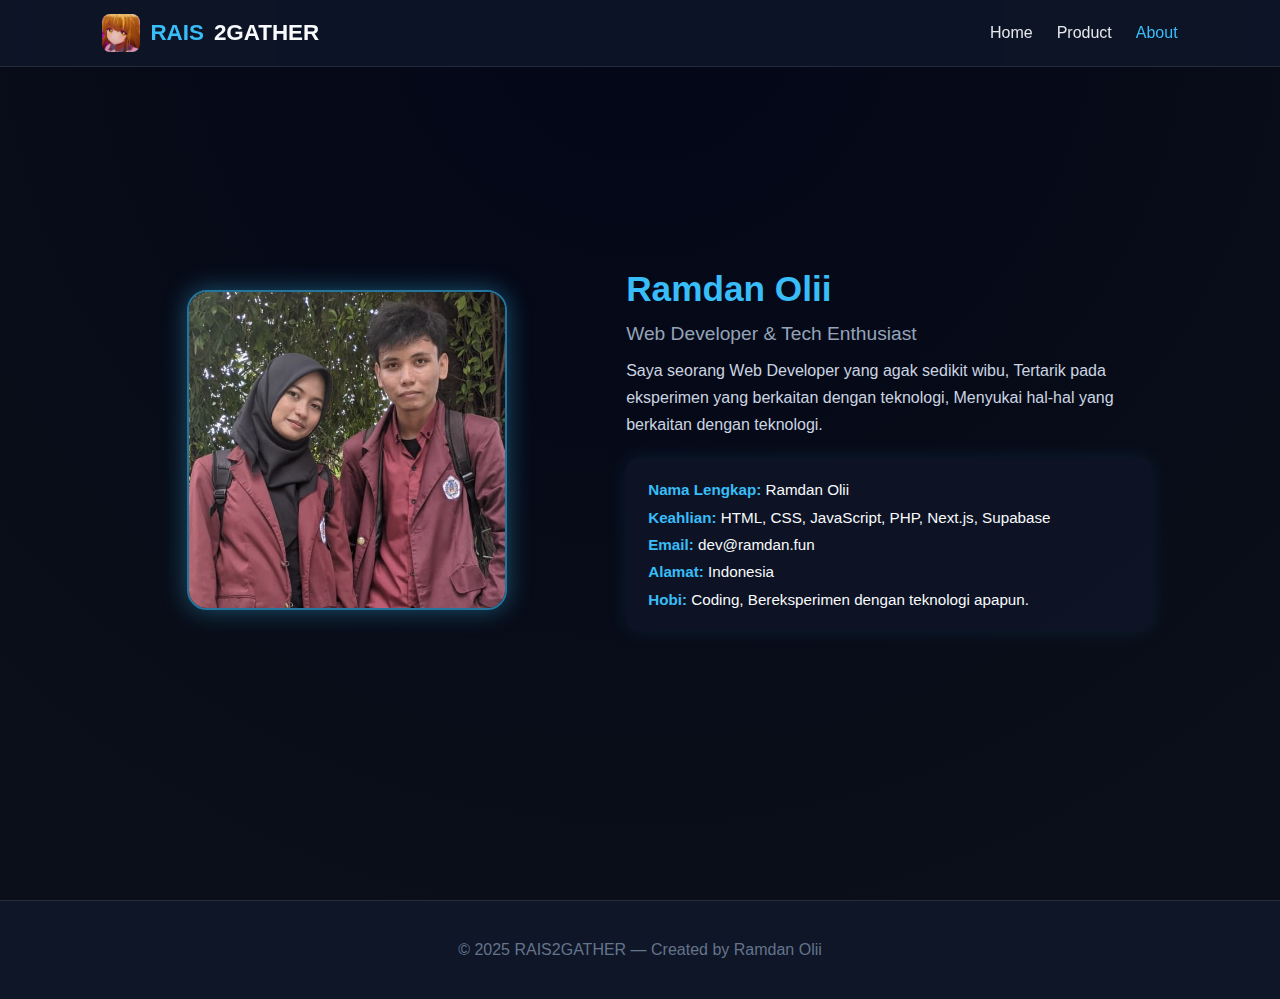
<file: about.html>
<!DOCTYPE html>
<html lang="id">
<head>
  <meta charset="UTF-8">
  <meta name="viewport" content="width=device-width, initial-scale=1.0">
  <title>Tentang Kami</title>
  <style>
    * {
      margin: 0;
      padding: 0;
      box-sizing: border-box;
    }
    body {
      font-family: 'Poppins', sans-serif;
      background: radial-gradient(circle at top, #020617, #0b0f19 80%);
      color: #e5e7eb;
      min-height: 100vh;
      overflow-x: hidden;
    }

    header {
      position: fixed;
      top: 0;
      left: 0;
      width: 100%;
      background: rgba(15, 23, 42, 0.8);
      backdrop-filter: blur(10px);
      border-bottom: 1px solid rgba(255,255,255,0.1);
      display: flex;
      justify-content: space-between;
      align-items: center;
      padding: 14px 8%;
      z-index: 100;
    }

    .logo {
      display: flex;
      align-items: center;
      gap: 10px;
      font-size: 1.4rem;
      font-weight: 700;
      color: #38bdf8;
    }

    .logo img {
      width: 38px;
      height: 38px;
      border-radius: 8px;
    }

    nav ul {
      list-style: none;
      display: flex;
      gap: 24px;
    }

    nav ul li a {
      color: #e5e7eb;
      text-decoration: none;
      font-weight: 500;
      transition: color .2s ease;
    }

    nav ul li a:hover {
      color: #38bdf8;
    }

    .about-section {
      display: flex;
      align-items: center;
      justify-content: center;
      gap: 60px;
      padding: 140px 10%;
      min-height: 100vh;
    }

    .about-photo {
      flex: 1;
      display: flex;
      justify-content: center;
    }

    .about-photo img {
      width: 320px;
      height: 320px;
      border-radius: 20px;
      object-fit: cover;
      box-shadow: 0 0 25px rgba(56, 189, 248, 0.4);
      border: 2px solid rgba(56, 189, 248, 0.6);
      transition: transform 0.3s ease;
    }

    .about-photo img:hover {
      transform: scale(1.05);
    }

    .about-info {
      flex: 1.2;
      color: #f8fafc;
    }

    .about-info h1 {
      font-size: 2.2rem;
      margin-bottom: 14px;
      color: #38bdf8;
    }

    .about-info h2 {
      font-size: 1.2rem;
      font-weight: 500;
      margin-bottom: 12px;
      color: #94a3b8;
    }

    .about-info p {
      line-height: 1.7;
      font-size: 1rem;
      color: #cbd5e1;
      margin-bottom: 20px;
    }

    .about-details {
      background: rgba(15, 23, 42, 0.7);
      padding: 18px 22px;
      border-radius: 12px;
      box-shadow: 0 0 20px rgba(56, 189, 248, 0.1);
    }

    .about-details ul {
      list-style: none;
      line-height: 1.8;
      font-size: 0.95rem;
    }

    .about-details li span {
      color: #38bdf8;
      font-weight: 600;
    }

    footer {
      text-align: center;
      padding: 40px 0;
      color: #64748b;
      border-top: 1px solid rgba(255,255,255,0.1);
      background: rgba(15, 23, 42, 0.9);
    }

    @media (max-width: 880px) {
      .about-section {
        flex-direction: column;
        text-align: center;
        padding-top: 120px;
      }
      .about-photo img {
        width: 260px;
        height: 260px;
      }
      .about-info {
        flex: none;
      }
    }
  </style>
</head>
<body>
  <header>
    <div class="logo">
      <img src="./logo/mahiru.jpg" alt="Logo">
      RAIS<span style="color:#f8fafc;">2GATHER</span>
    </div>
    <nav>
      <ul>
        <li><a href="./index.html">Home</a></li>
        <li><a href="./produk.html">Product</a></li>
        <li><a href="./about.html" style="color:#38bdf8;">About</a></li>
      </ul>
    </nav>
  </header>

  <section class="about-section">
    <div class="about-photo">
      <img src="./img/profile/Ramdan.jpg" alt="Ramdan Olii">
    </div>
    <div class="about-info">
      <h1>Ramdan Olii</h1>
      <h2>Web Developer & Tech Enthusiast</h2>
      <p>
        Saya seorang Web Developer yang agak sedikit wibu,
        Tertarik pada eksperimen yang berkaitan dengan teknologi,
        Menyukai hal-hal yang berkaitan dengan teknologi.
      </p>

      <div class="about-details">
        <ul>
          <li><span>Nama Lengkap:</span> Ramdan Olii</li>
          <li><span>Keahlian:</span> HTML, CSS, JavaScript, PHP, Next.js, Supabase</li>
          <li><span>Email:</span> dev@ramdan.fun</li>
          <li><span>Alamat:</span> Indonesia</li>
          <li><span>Hobi:</span> Coding, Bereksperimen dengan teknologi apapun.</li>
        </ul>
      </div>
    </div>
  </section>

  <footer>
    © 2025 RAIS2GATHER — Created by Ramdan Olii
  </footer>
</body>
</html>
</file>
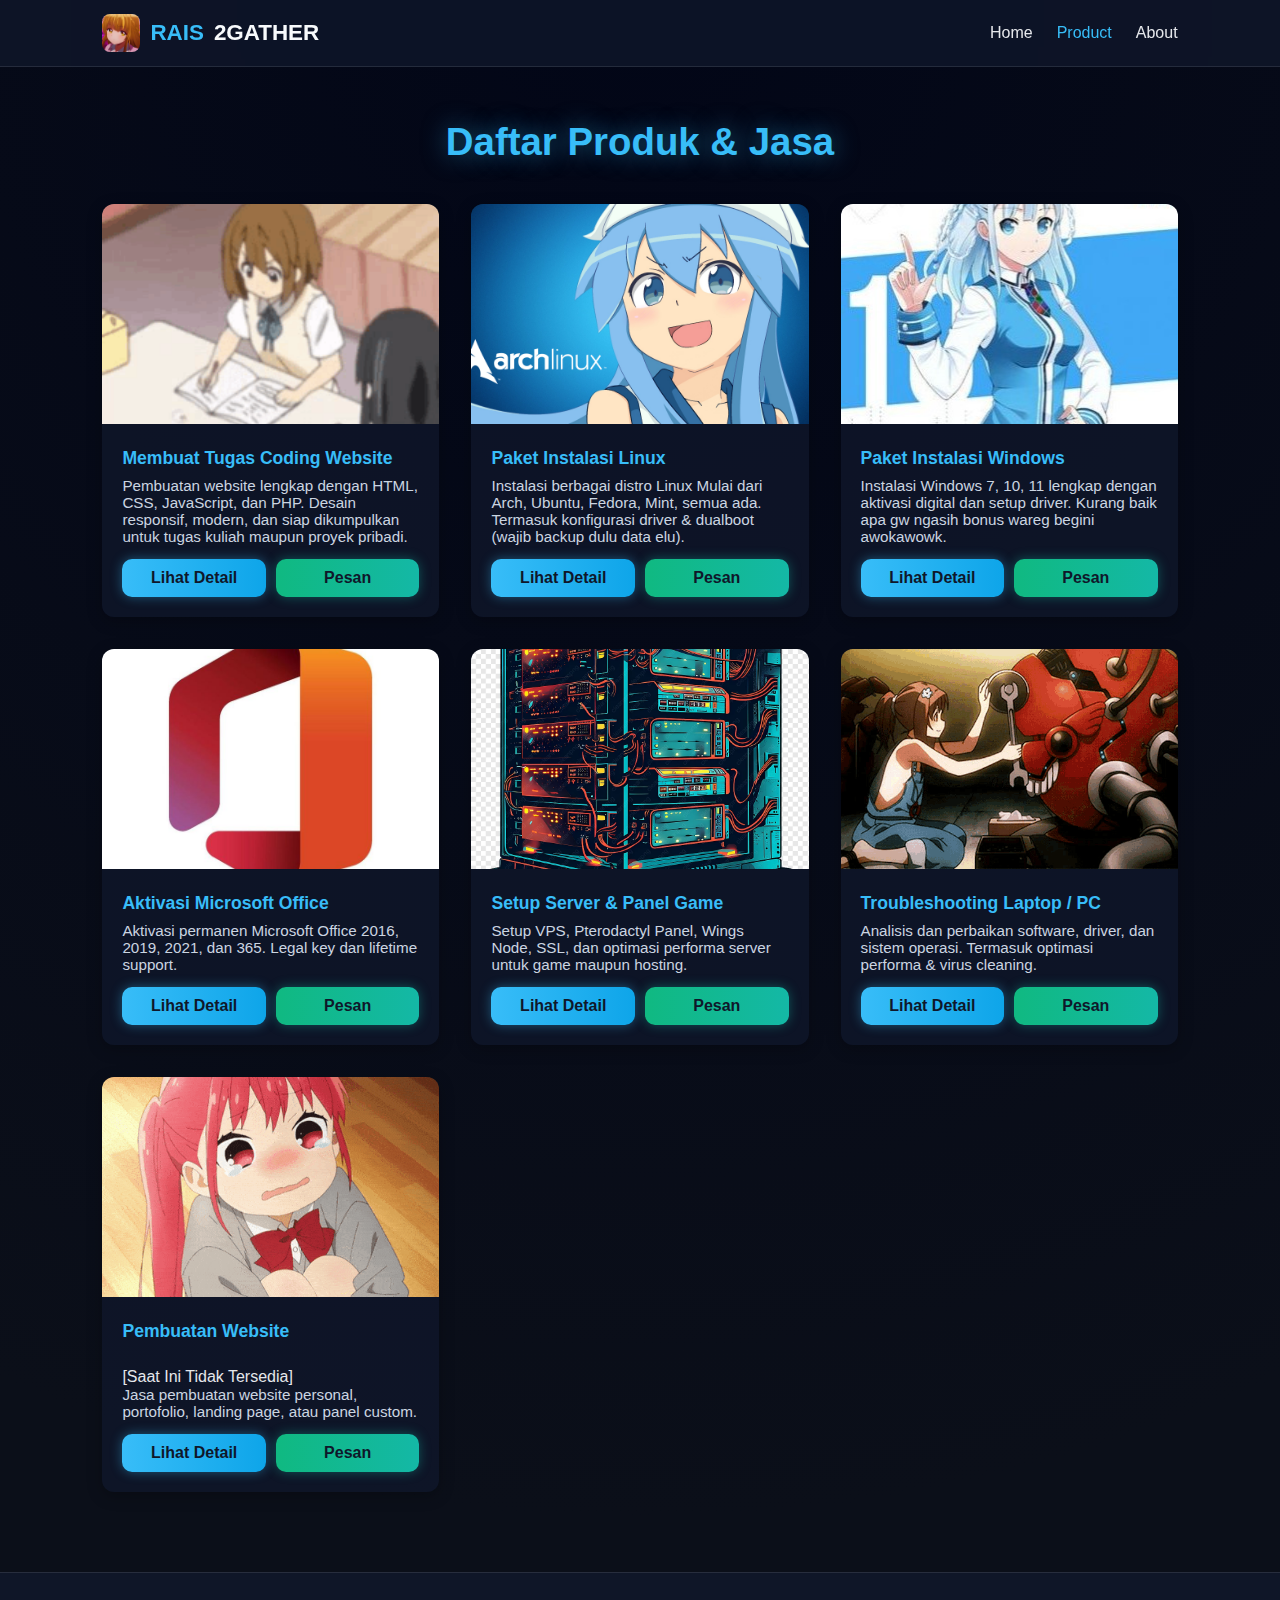
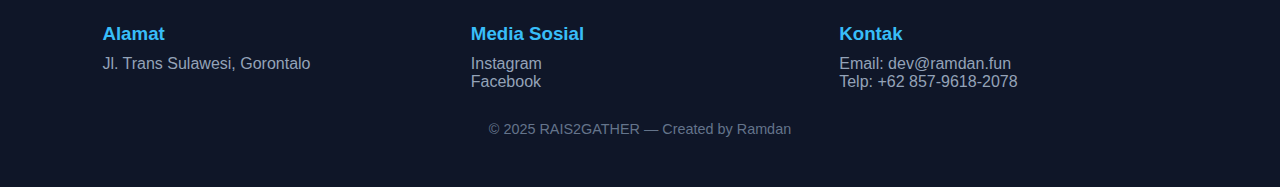
<file: produk.html>
<!DOCTYPE html>
<html lang="id">
<head>
  <meta charset="UTF-8">
  <meta name="viewport" content="width=device-width, initial-scale=1.0">
  <title>RAIS2GATHER | Produk</title>
  <style>
    * { margin: 0; padding: 0; box-sizing: border-box; }
    body {
      font-family: 'Poppins', sans-serif;
      background: radial-gradient(circle at top, #020617, #0b0f19 80%);
      color: #e5e7eb;
      min-height: 100vh;
    }

    header {
      position: fixed;
      top: 0; left: 0;
      width: 100%;
      background: rgba(15, 23, 42, 0.8);
      backdrop-filter: blur(10px);
      border-bottom: 1px solid rgba(255,255,255,0.1);
      display: flex;
      justify-content: space-between;
      align-items: center;
      padding: 14px 8%;
      z-index: 100;
    }

    .logo {
      display: flex;
      align-items: center;
      gap: 10px;
      font-size: 1.4rem;
      font-weight: 700;
      color: #38bdf8;
    }

    .logo img {
      width: 38px;
      height: 38px;
      border-radius: 8px;
      animation: logoFloat 3s ease-in-out infinite;
    }

    @keyframes logoFloat {
      0%, 100% { transform: translateY(0); }
      50% { transform: translateY(-6px); }
    }

    nav ul {
      list-style: none;
      display: flex;
      gap: 24px;
    }

    nav ul li a {
      color: #e5e7eb;
      text-decoration: none;
      font-weight: 500;
      transition: color .2s ease;
    }

    nav ul li a:hover {
      color: #38bdf8;
    }

    .produk-section {
      padding: 120px 8% 80px;
      text-align: center;
    }

    .produk-section h1 {
      font-size: 2.4rem;
      color: #38bdf8;
      margin-bottom: 40px;
      text-shadow: 0 0 25px rgba(56,189,248,0.5);
    }

    .produk-grid {
      display: grid;
      grid-template-columns: repeat(auto-fit, minmax(250px, 1fr));
      gap: 32px;
    }

    .produk-card {
      background: rgba(15,23,42,0.8);
      border-radius: 12px;
      overflow: hidden;
      box-shadow: 0 4px 15px rgba(0,0,0,0.25);
      transition: transform 0.3s ease, box-shadow 0.3s ease;
    }

    .produk-card:hover {
      transform: translateY(-8px);
      box-shadow: 0 0 25px rgba(56,189,248,0.3);
    }

    .produk-card img {
      width: 100%;
      height: 220px;
      object-fit: cover;
    }

    .produk-info {
      padding: 20px;
      text-align: left;
    }

    .produk-info h3 {
      color: #38bdf8;
      font-size: 1.1rem;
      margin-bottom: 8px;
    }

    .produk-info p {
      font-size: 0.95rem;
      color: #cbd5e1;
      margin-bottom: 14px;
    }

    .produk-buttons {
      display: flex;
      justify-content: space-between;
      align-items: center;
      gap: 10px;
    }

    .produk-buttons a {
      flex: 1;
      text-align: center;
      text-decoration: none;
      padding: 10px 16px;
      border-radius: 10px;
      font-weight: 600;
      transition: transform 0.2s ease, box-shadow 0.2s ease;
    }

    .produk-buttons .lihat {
      background: linear-gradient(90deg, #38bdf8, #0ea5e9);
      color: #0f172a;
      box-shadow: 0 0 12px rgba(56,189,248,0.4);
    }

    .produk-buttons .pesan {
      background: linear-gradient(90deg, #10b981, #14b8a6);
      color: #0f172a;
      box-shadow: 0 0 12px rgba(20,184,166,0.4);
    }

    .produk-buttons a:hover {
      transform: translateY(-3px) scale(1.03);
    }

    footer {
      background: rgba(15,23,42,0.9);
      padding: 50px 8%;
      color: #94a3b8;
      border-top: 1px solid rgba(255,255,255,0.1);
    }

    footer h3 {
      color: #38bdf8;
      margin-bottom: 10px;
    }

    .footer-grid {
      display: grid;
      grid-template-columns: repeat(auto-fit, minmax(200px, 1fr));
      gap: 30px;
      margin-bottom: 30px;
    }

    footer a {
      color: #94a3b8;
      text-decoration: none;
    }

    footer a:hover {
      color: #38bdf8;
    }

    .copyright {
      text-align: center;
      font-size: 0.9rem;
      color: #64748b;
    }

    .modal {
      position: fixed;
      inset: 0;
      background: rgba(2, 6, 23, 0.85);
      backdrop-filter: blur(10px);
      display: flex;
      justify-content: center;
      align-items: center;
      opacity: 0;
      pointer-events: none;
      transition: opacity 0.25s ease;
      z-index: 9999;
    }
    .modal.show {
      opacity: 1;
      pointer-events: all;
    }
    .modal-content {
      position: relative;
      background: rgba(15, 23, 42, 0.85);
      border: 1px solid rgba(56,189,248,0.25);
      border-radius: 14px;
      box-shadow: 0 0 25px rgba(56,189,248,0.3);
      padding: 24px;
      max-width: 460px;
      width: 90%;
      text-align: center;
      animation: popUp 0.25s ease;
      color: #e5e7eb;
    }
    .modal-content img {
      width: 100%;
      height: auto;
      border-radius: 10px;
      margin-bottom: 18px;
      box-shadow: 0 0 18px rgba(56,189,248,0.25);
    }
    .modal-content h2 {
      color: #38bdf8;
      margin-bottom: 10px;
    }
    .modal-content p {
      font-size: 0.95rem;
      color: #cbd5e1;
      line-height: 1.5;
    }
    .close-modal {
      position: absolute;
      top: 8px;
      right: 12px;
      background: transparent;
      border: none;
      color: #38bdf8;
      font-size: 1.6rem;
      cursor: pointer;
      transition: transform 0.2s ease, color 0.2s ease;
    }
    .close-modal:hover {
      transform: scale(1.2);
      color: #7dd3fc;
    }
    @keyframes popUp {
      from { transform: scale(0.95); opacity: 0; }
      to { transform: scale(1); opacity: 1; }
    }
  </style>
</head>
<body>

  <header>
    <div class="logo">
      <img src="./logo/mahiru.jpg" alt="Logo">
      RAIS<span style="color:#f8fafc;">2GATHER</span>
    </div>
    <nav>
      <ul>
        <li><a href="./index.html">Home</a></li>
        <li><a href="./produk.html" style="color:#38bdf8;">Product</a></li>
        <li><a href="./about.html">About</a></li>
      </ul>
    </nav>
  </header>

  <section class="produk-section">
    <h1>Daftar Produk & Jasa</h1>
    <div class="produk-grid">

      <div class="produk-card">
        <img src="./product/writing.gif" alt="Coding">
        <div class="produk-info">
          <h3>Membuat Tugas Coding Website</h3>
          <p>Pembuatan website lengkap dengan HTML, CSS, JavaScript, dan PHP. Desain responsif, modern, dan siap dikumpulkan untuk tugas kuliah maupun proyek pribadi.</p>
          <div class="produk-buttons">
            <a href="#" class="lihat">Lihat Detail</a>
            <a href="https://wa.me/6285796182078?text=Halo,%20saya%20ingin%20memesan%20jasa%20pembuatan%20tugas%20coding%20website%20(HTML,%20CSS,%20JS,%20PHP)%20di%20RAIS2GATHER" class="pesan" target="_blank">Pesan</a>
          </div>
        </div>
      </div>

      <div class="produk-card">
        <img src="./product/arch.png" alt="Linux">
        <div class="produk-info">
          <h3>Paket Instalasi Linux</h3>
          <p>Instalasi berbagai distro Linux Mulai dari Arch, Ubuntu, Fedora, Mint, semua ada. Termasuk konfigurasi driver & dualboot (wajib backup dulu data elu).</p>
          <div class="produk-buttons">
            <a href="#" class="lihat">Lihat Detail</a>
            <a href="https://wa.me/6285796182078?text=Halo,%20saya%20ingin%20memesan%20Paket%20Instalasi%20Linux%20di%20RAIS2GATHER" class="pesan" target="_blank">Pesan</a>
          </div>
        </div>
      </div>

      <div class="produk-card">
        <img src="./product/windowschan.jpg" alt="Windows">
        <div class="produk-info">
          <h3>Paket Instalasi Windows</h3>
          <p>Instalasi Windows 7, 10, 11 lengkap dengan aktivasi digital dan setup driver. Kurang baik apa gw ngasih bonus wareg begini awokawowk.</p>
          <div class="produk-buttons">
            <a href="#" class="lihat">Lihat Detail</a>
            <a href="https://wa.me/6285796182078?text=Halo,%20saya%20ingin%20memesan%20Paket%20Instalasi%20Windows%20di%20RAIS2GATHER" class="pesan" target="_blank">Pesan</a>
          </div>
        </div>
      </div>

      <div class="produk-card">
        <img src="./product/office.jpg" alt="Office">
        <div class="produk-info">
          <h3>Aktivasi Microsoft Office</h3>
          <p>Aktivasi permanen Microsoft Office 2016, 2019, 2021, dan 365. Legal key dan lifetime support.</p>
          <div class="produk-buttons">
            <a href="#" class="lihat">Lihat Detail</a>
            <a href="https://wa.me/6285796182078?text=Halo,%20saya%20ingin%20memesan%20Aktivasi%20Microsoft%20Office%20di%20RAIS2GATHER" class="pesan" target="_blank">Pesan</a>
          </div>
        </div>
      </div>

      <div class="produk-card">
        <img src="./product/serverrack.webp" alt="Server">
        <div class="produk-info">
          <h3>Setup Server & Panel Game</h3>
          <p>Setup VPS, Pterodactyl Panel, Wings Node, SSL, dan optimasi performa server untuk game maupun hosting.</p>
          <div class="produk-buttons">
            <a href="#" class="lihat">Lihat Detail</a>
            <a href="https://wa.me/6285796182078?text=Halo,%20saya%20ingin%20memesan%20Setup%20Server%20&%20Panel%20di%20RAIS2GATHER" class="pesan" target="_blank">Pesan</a>
          </div>
        </div>
      </div>

      <div class="produk-card">
        <img src="./product/mechanic.gif" alt="Troubleshoot">
        <div class="produk-info">
          <h3>Troubleshooting Laptop / PC</h3>
          <p>Analisis dan perbaikan software, driver, dan sistem operasi. Termasuk optimasi performa & virus cleaning.</p>
          <div class="produk-buttons">
            <a href="#" class="lihat">Lihat Detail</a>
            <a href="https://wa.me/6285796182078?text=Halo,%20saya%20ingin%20memesan%20Jasa%20Troubleshooting%20Laptop%20atau%20PC%20di%20RAIS2GATHER" class="pesan" target="_blank">Pesan</a>
          </div>
        </div>
      </div>

      <div class="produk-card">
        <img src="./product/notavailable.gif" alt="Tidak Tersedia">
        <div class="produk-info">
          <h3>Pembuatan Website</h3>
          <br>[Saat Ini Tidak Tersedia]<br>
          <p>Jasa pembuatan website personal, portofolio, landing page, atau panel custom.</p>
          <div class="produk-buttons">
            <a href="#" class="lihat">Lihat Detail</a>
            <a href="https://wa.me/6285796182078?text=Halo,%20saya%20ingin%20memesan%20jasa%20Pembuatan%20Website%20di%20RAIS2GATHER" class="pesan" target="_blank">Pesan</a>
          </div>
        </div>
      </div>

    </div>
  </section>

  <footer>
    <div class="footer-grid">
      <div>
        <h3>Alamat</h3>
        <p>Jl. Trans Sulawesi, Gorontalo</p>
      </div>
      <div>
        <h3>Media Sosial</h3>
        <p>
          <a href="https://www.instagram.com/alyciaperucia/">Instagram</a><br>
          <a href="https://www.facebook.com/nyanta.py/">Facebook</a>
        </p>
      </div>
      <div>
        <h3>Kontak</h3>
        <p>Email: dev@ramdan.fun</p>
        <p>Telp: +62 857-9618-2078</p>
      </div>
    </div>
    <div class="copyright">
      © 2025 RAIS2GATHER — Created by Ramdan
    </div>
  </footer>

  <script>
  document.querySelectorAll('.lihat').forEach(button => {
    button.addEventListener('click', e => {
      e.preventDefault();
      const card = e.target.closest('.produk-card');
      const title = card.querySelector('h3').textContent;
      const desc = card.querySelector('p').textContent;
      const imgSrc = card.querySelector('img').src;

      const oldModal = document.querySelector('.modal');
      if (oldModal) oldModal.remove();

      const modal = document.createElement('div');
      modal.classList.add('modal');
      modal.innerHTML = `
        <div class="modal-content">
          <button class="close-modal">&times;</button>
          <img src="${imgSrc}" alt="${title}">
          <h2>${title}</h2>
          <p>${desc}</p>
        </div>
      `;
      document.body.appendChild(modal);

      setTimeout(() => modal.classList.add('show'), 10);

      modal.querySelector('.close-modal').addEventListener('click', () => {
        modal.classList.remove('show');
        setTimeout(() => modal.remove(), 200);
      });

      modal.addEventListener('click', e => {
        if (e.target === modal) {
          modal.classList.remove('show');
          setTimeout(() => modal.remove(), 200);
        }
      });
    });
  });
  </script>
</body>
</html>
</file>
